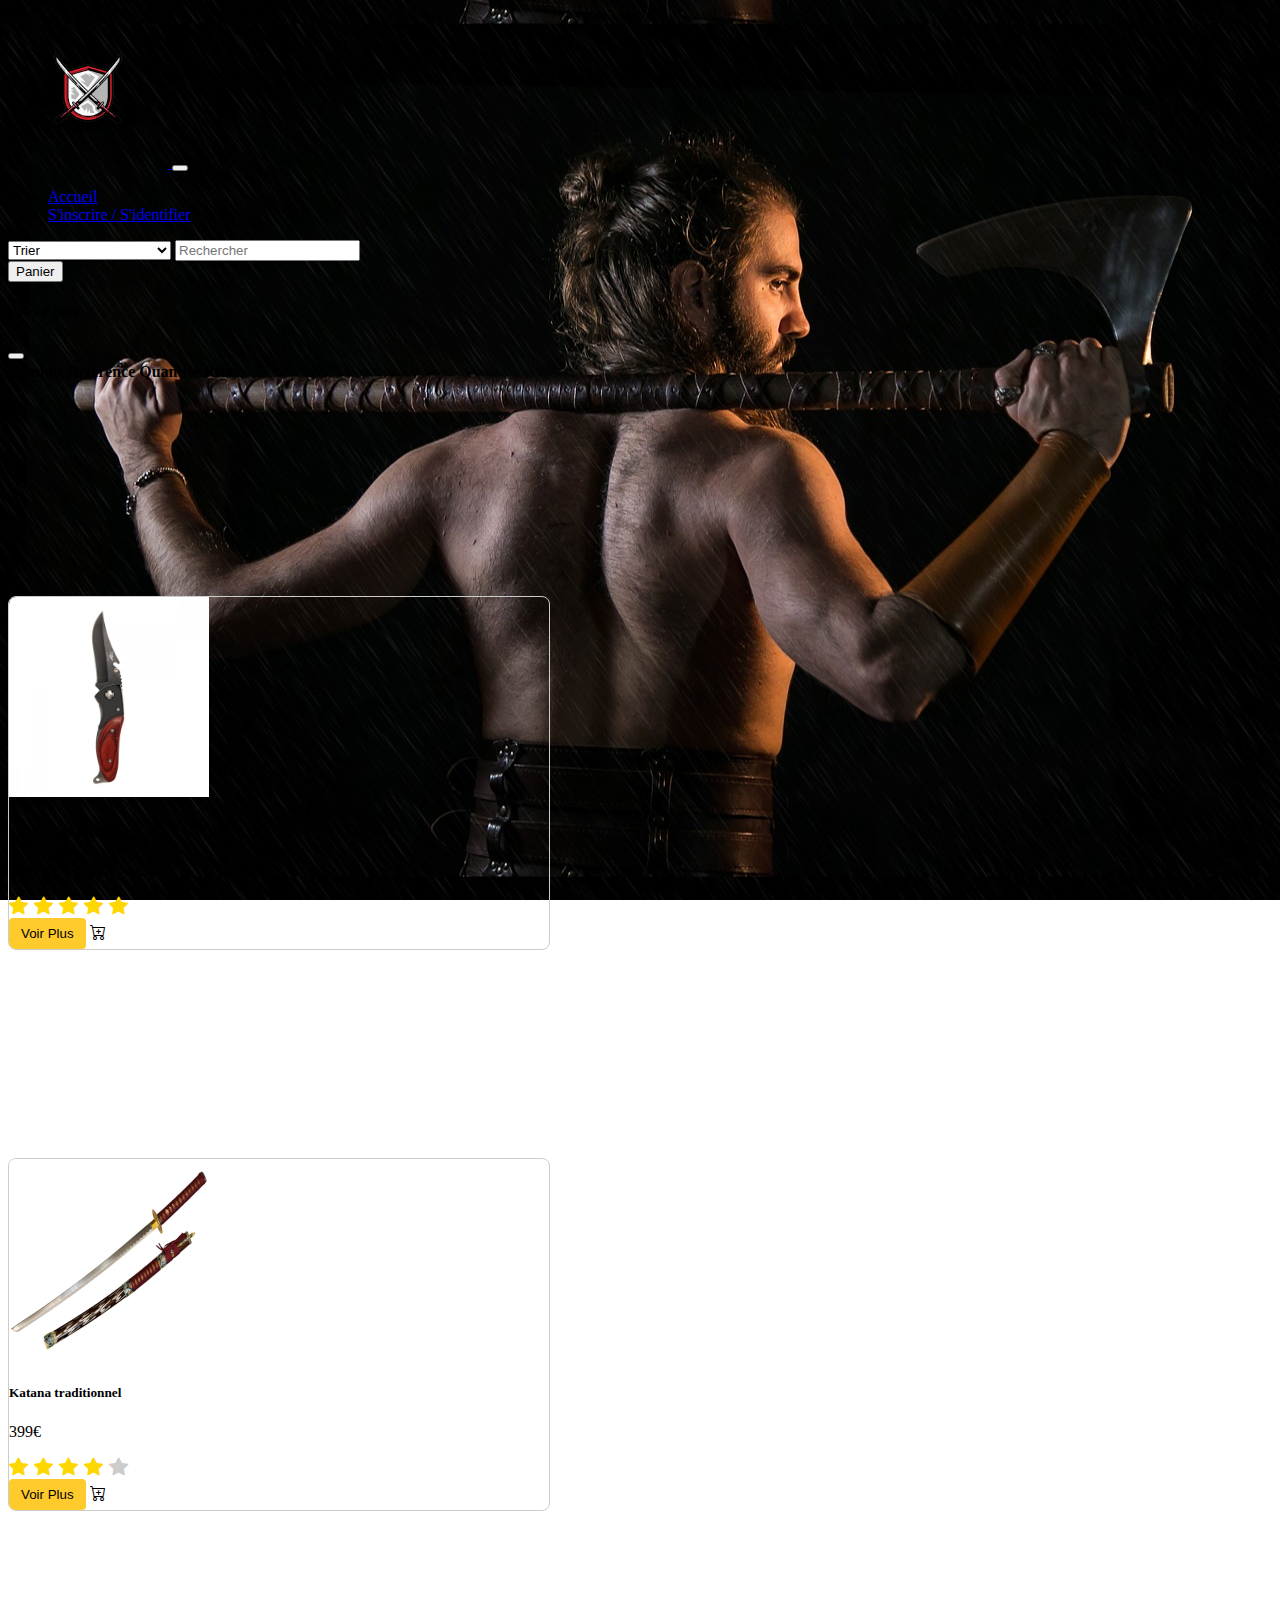
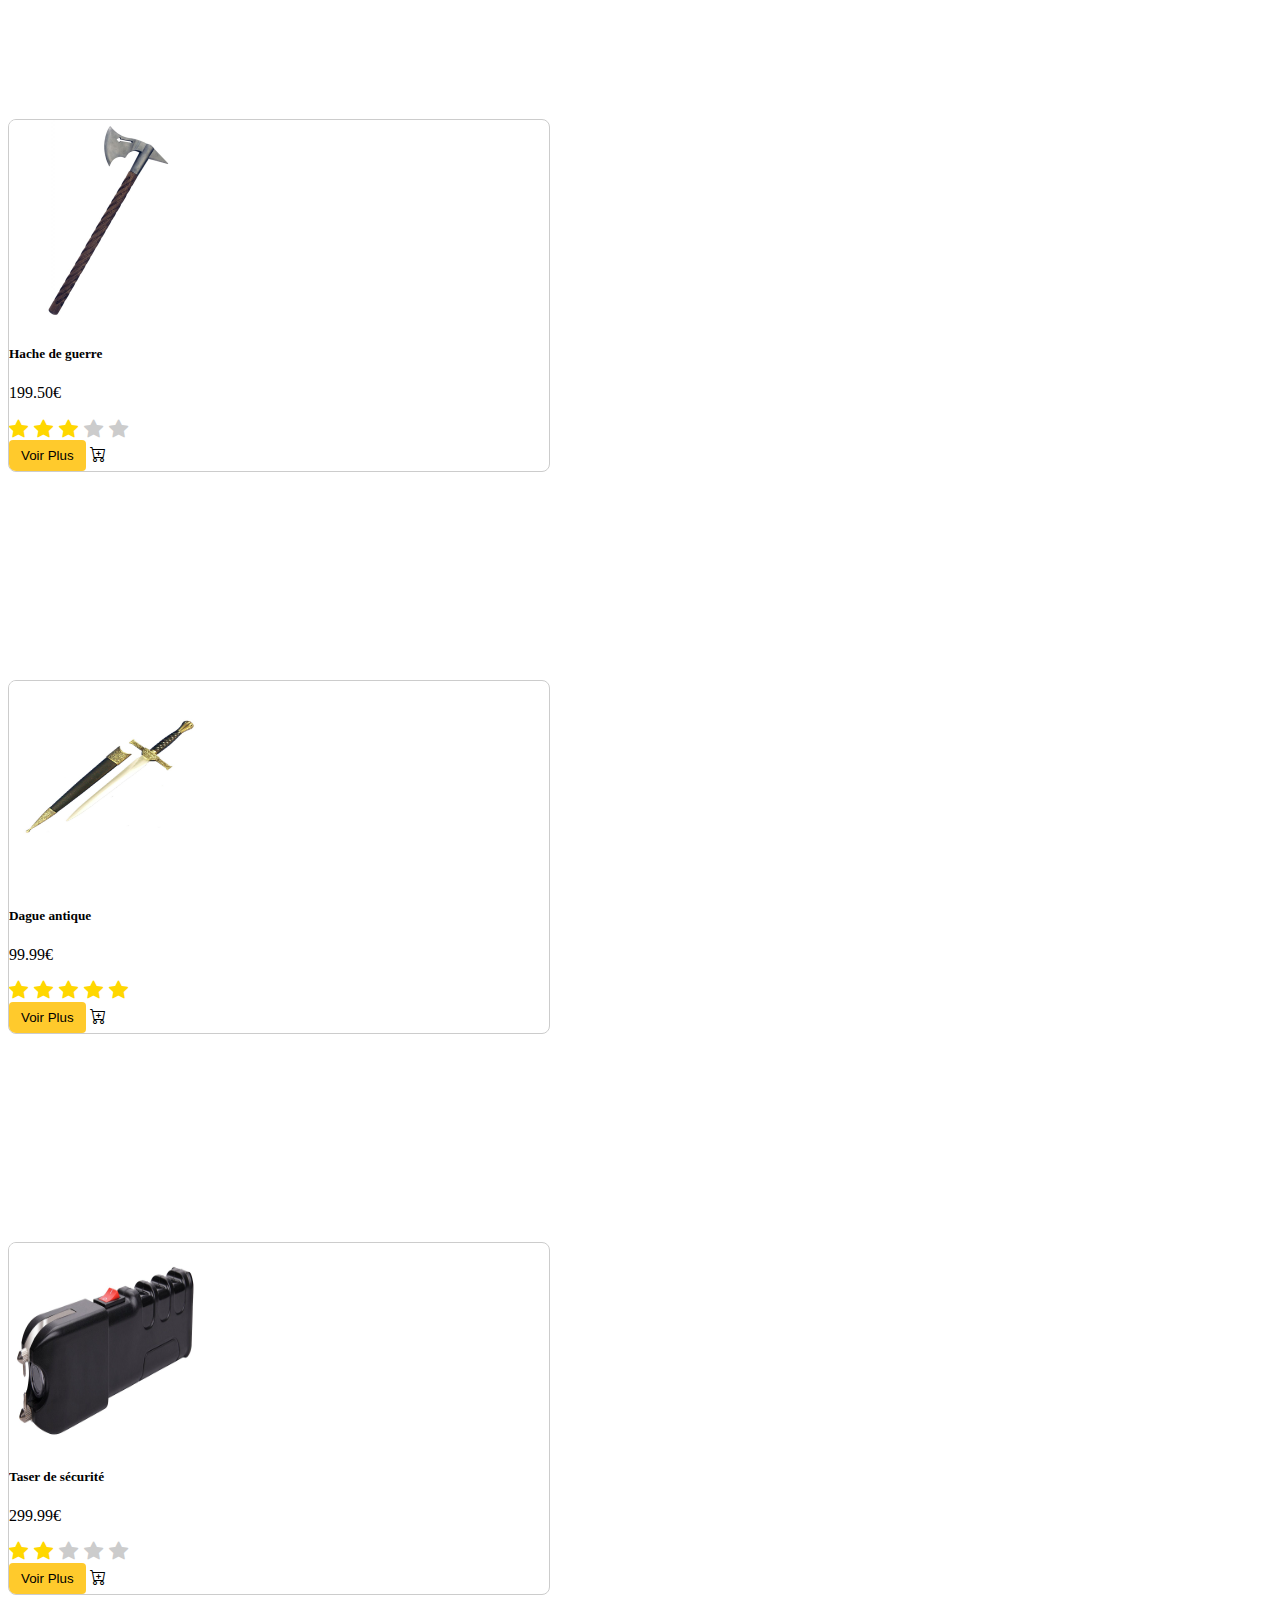
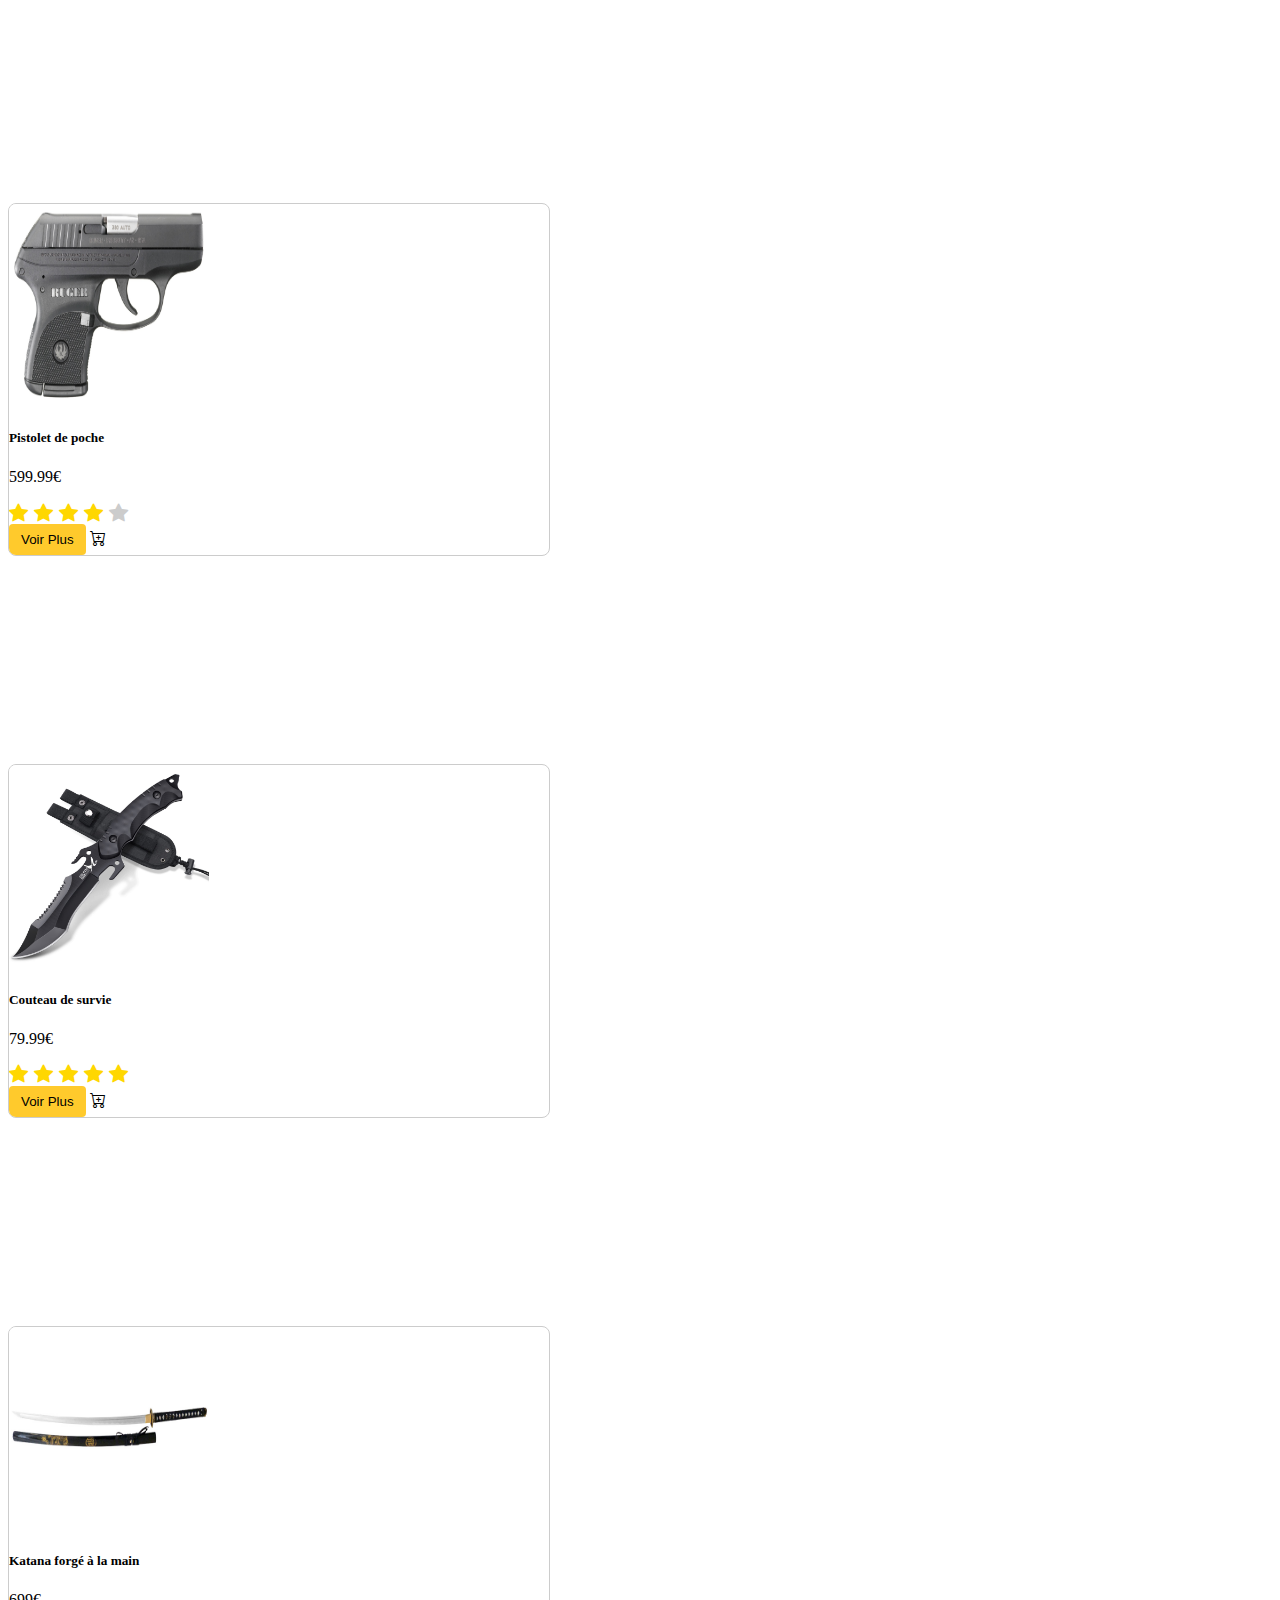
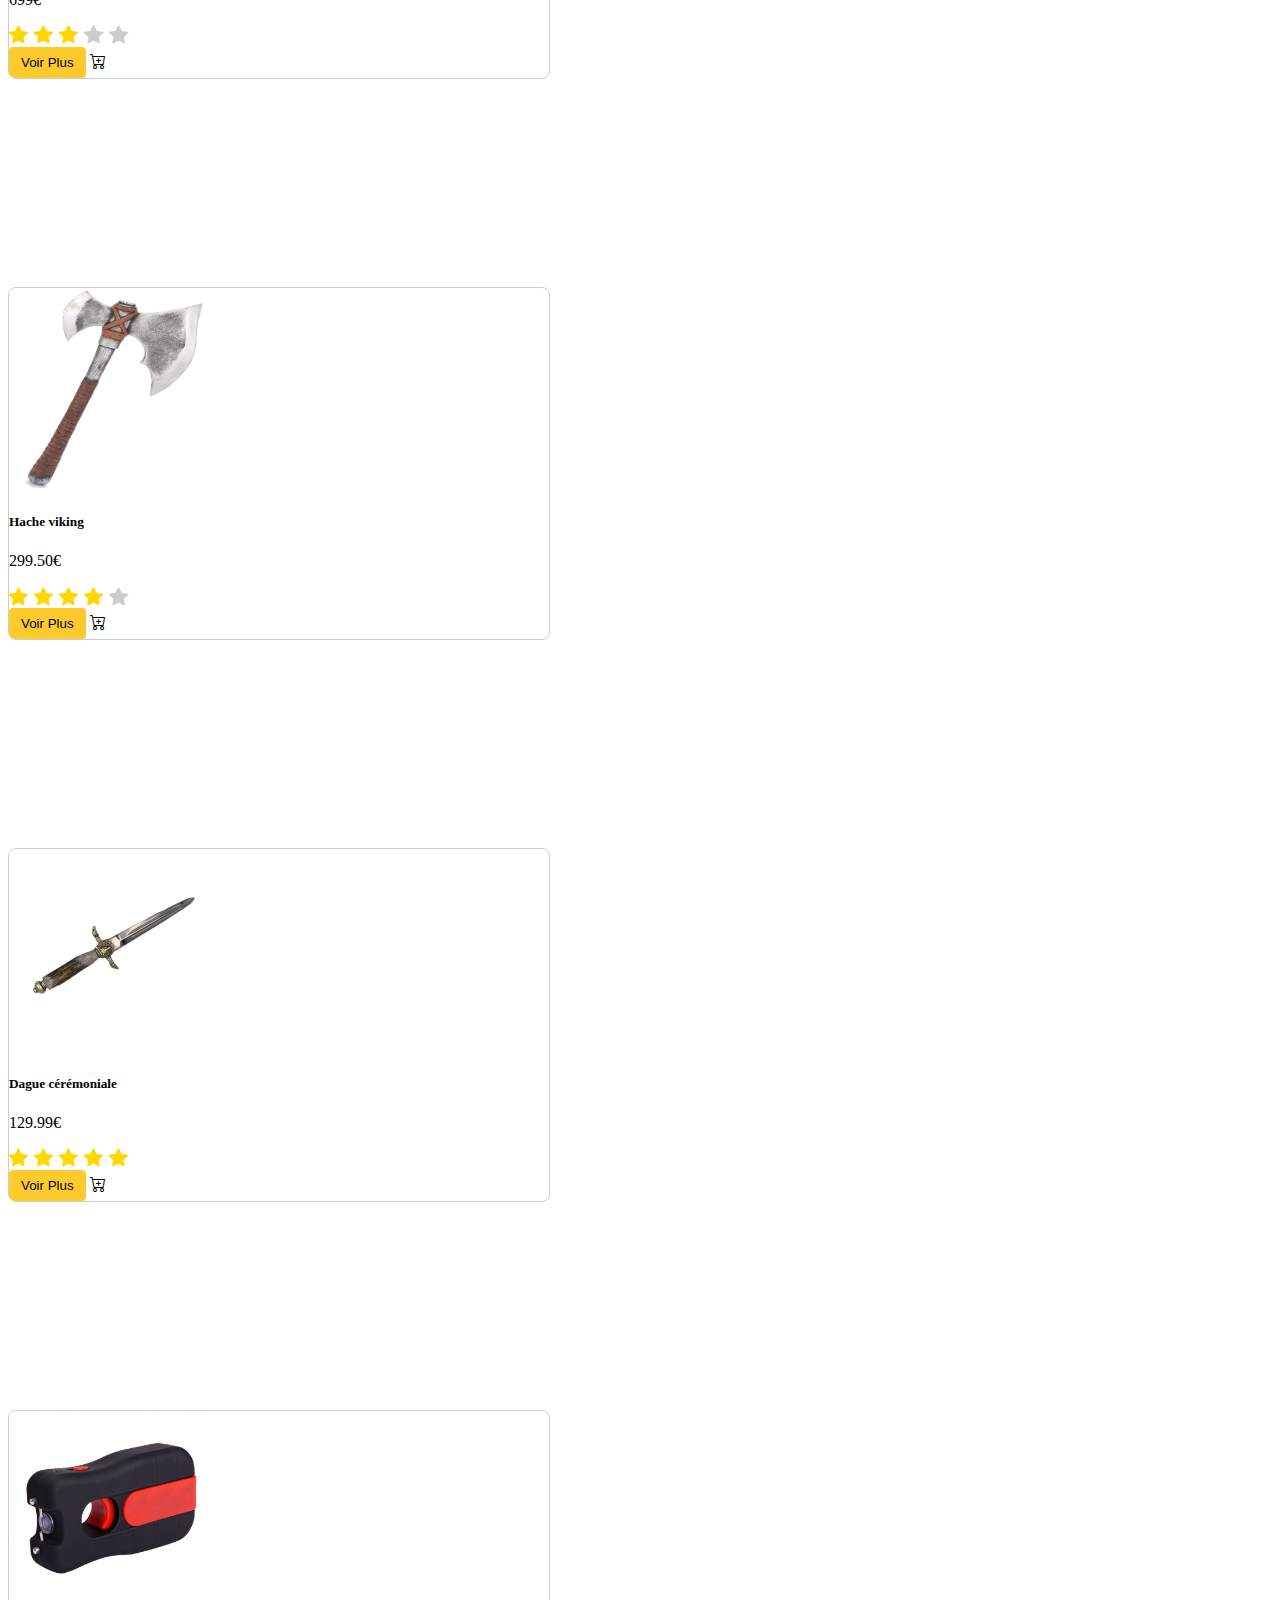
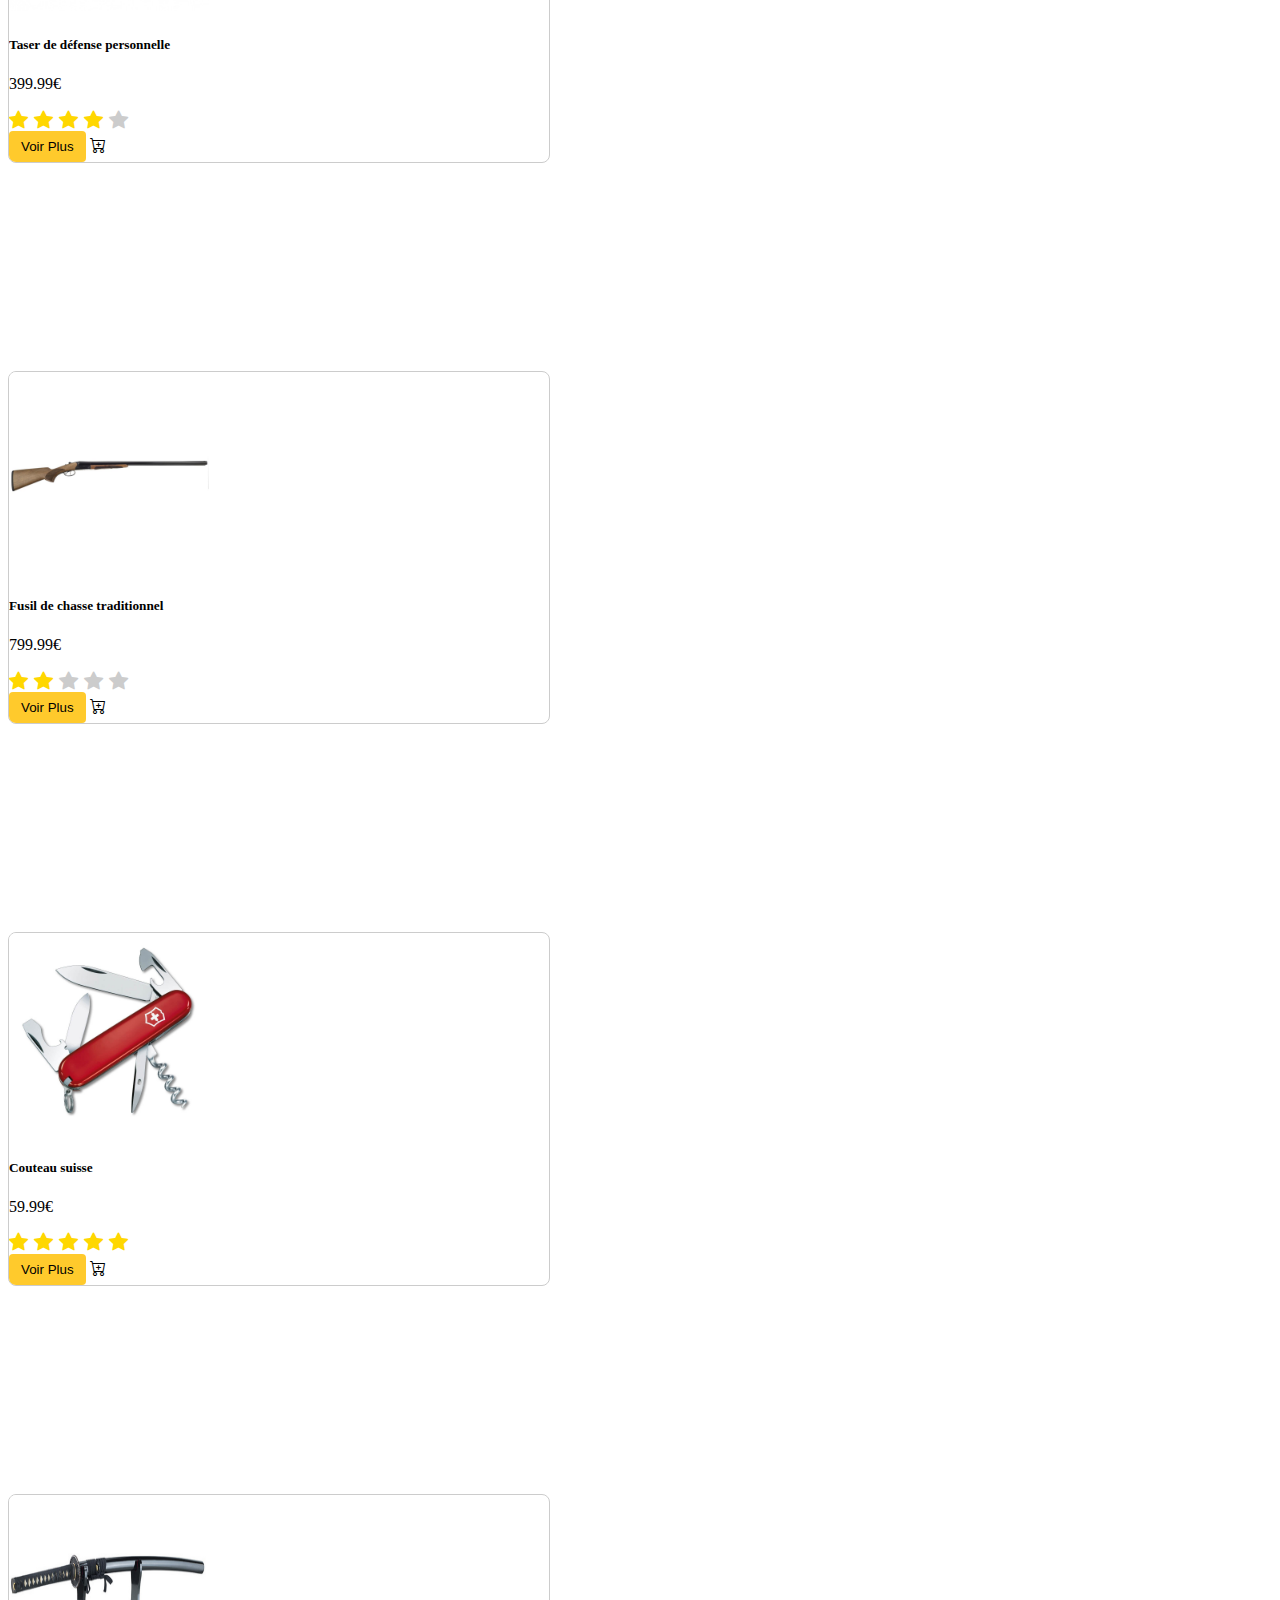
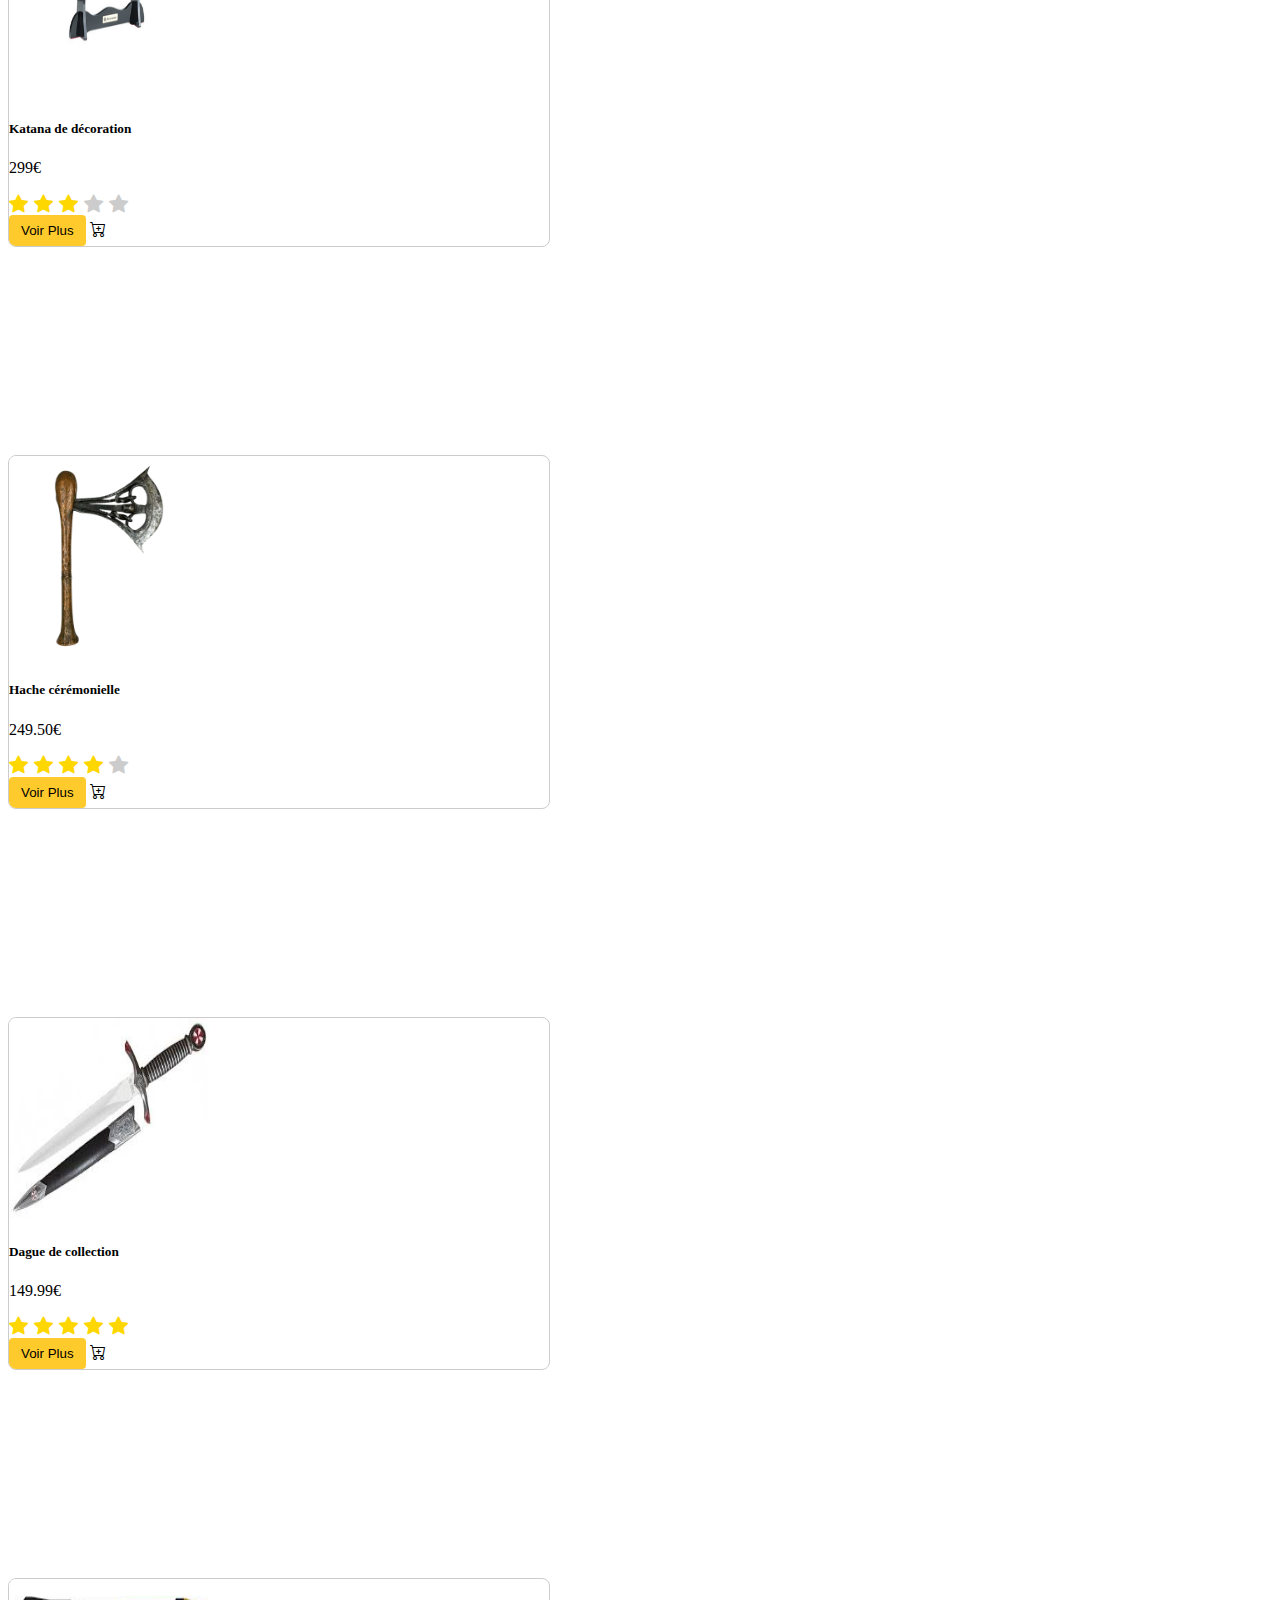
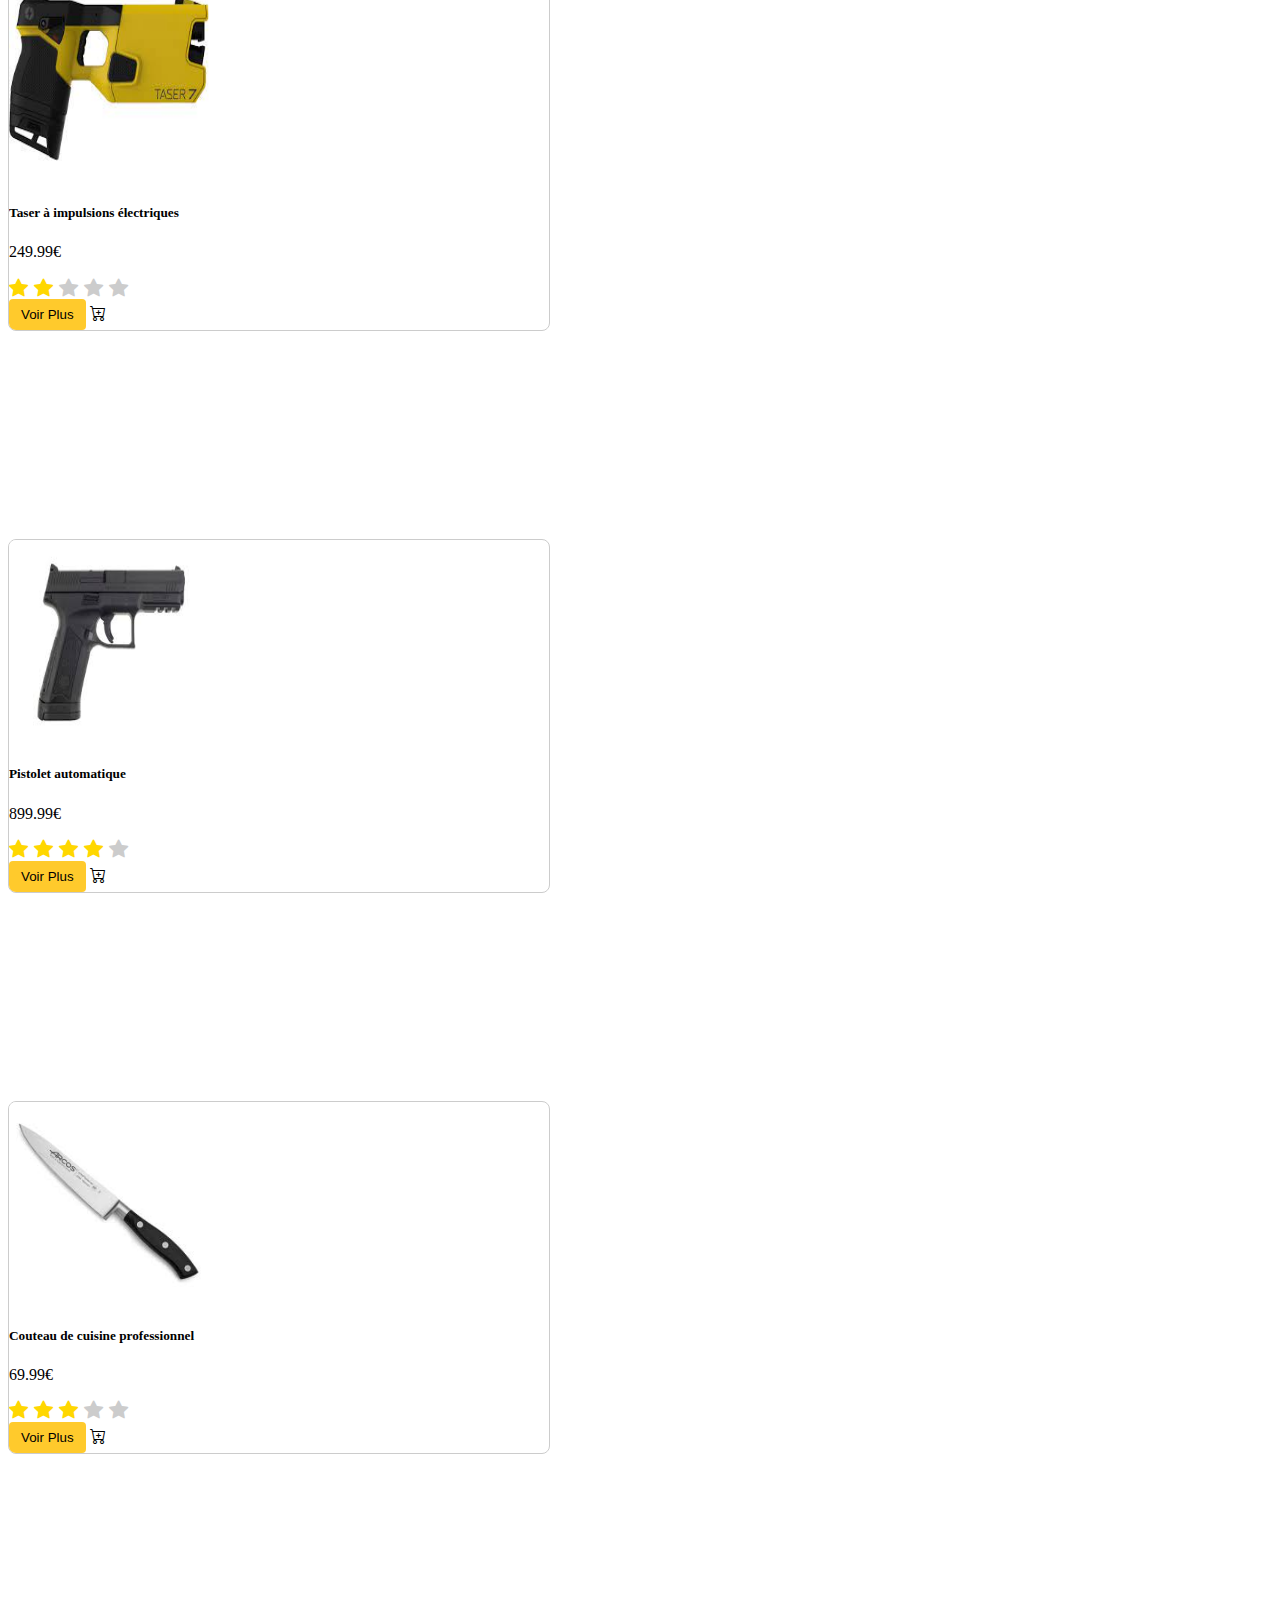
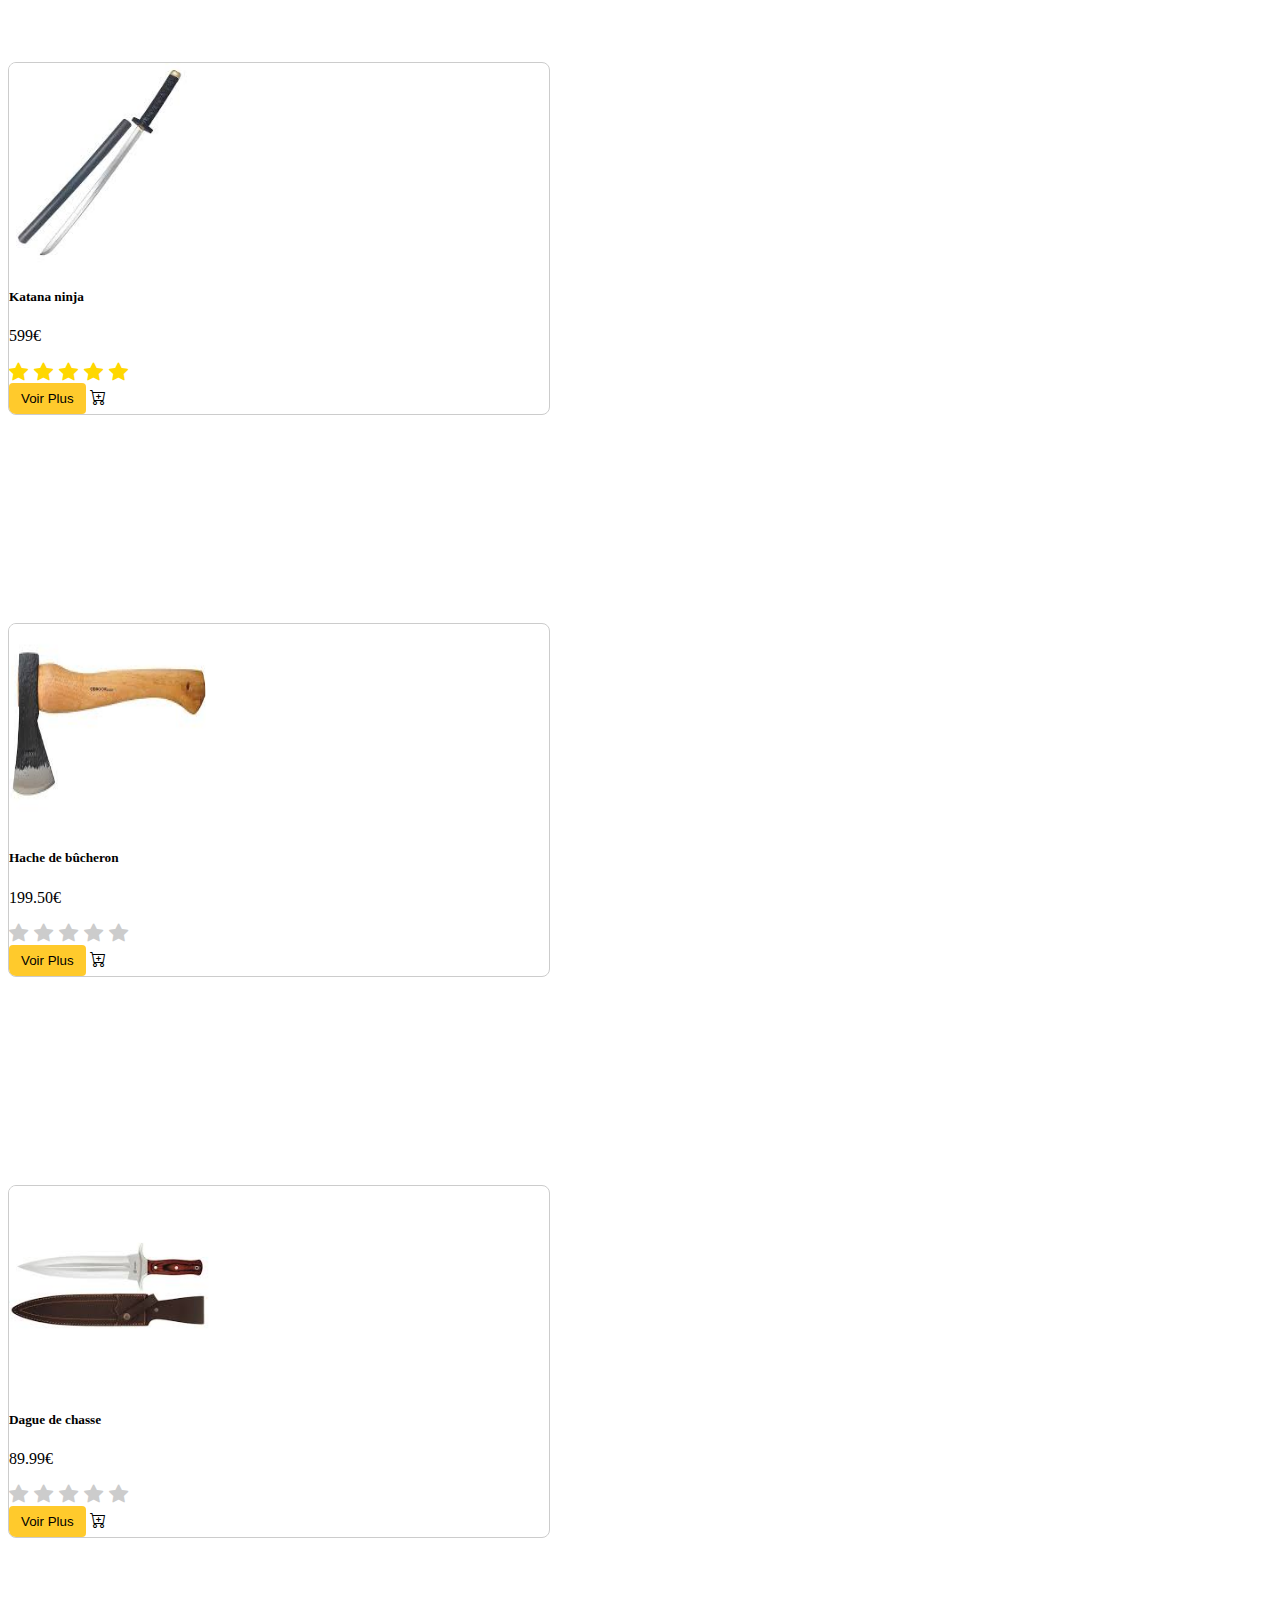
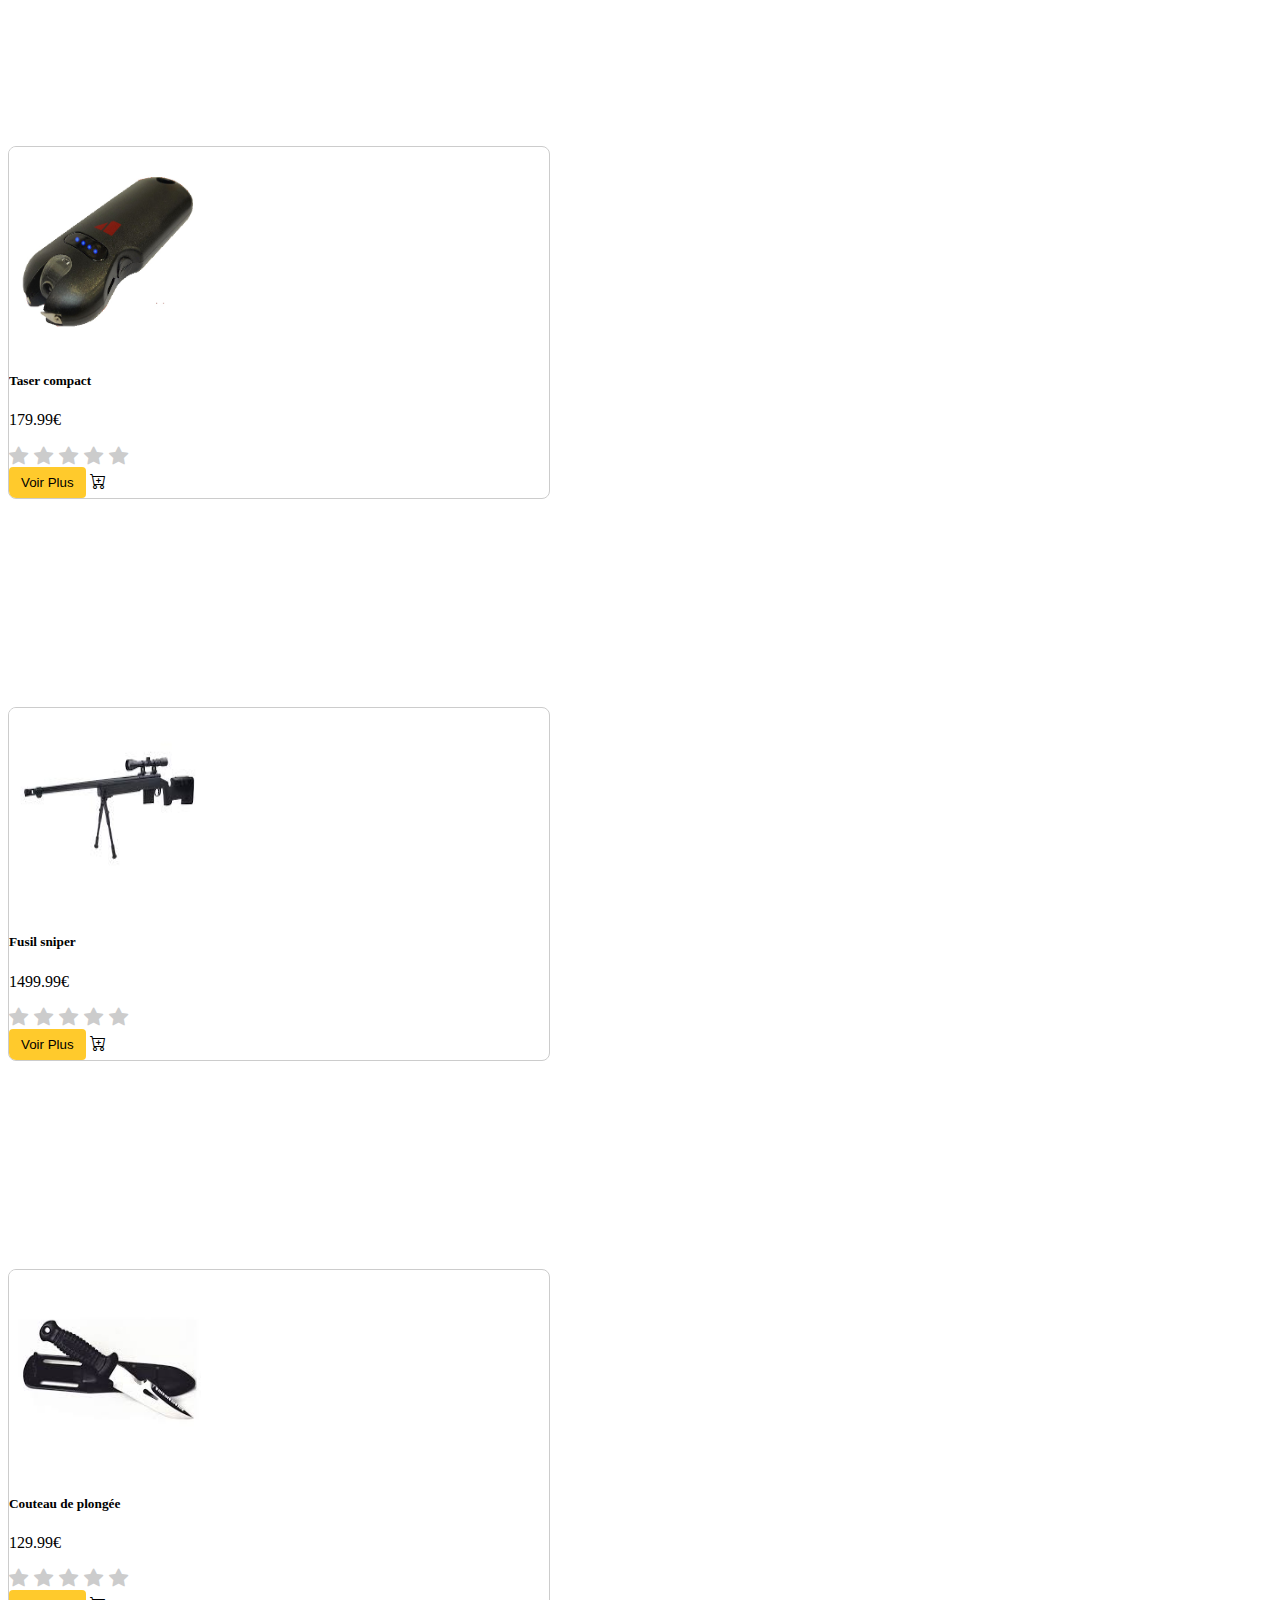
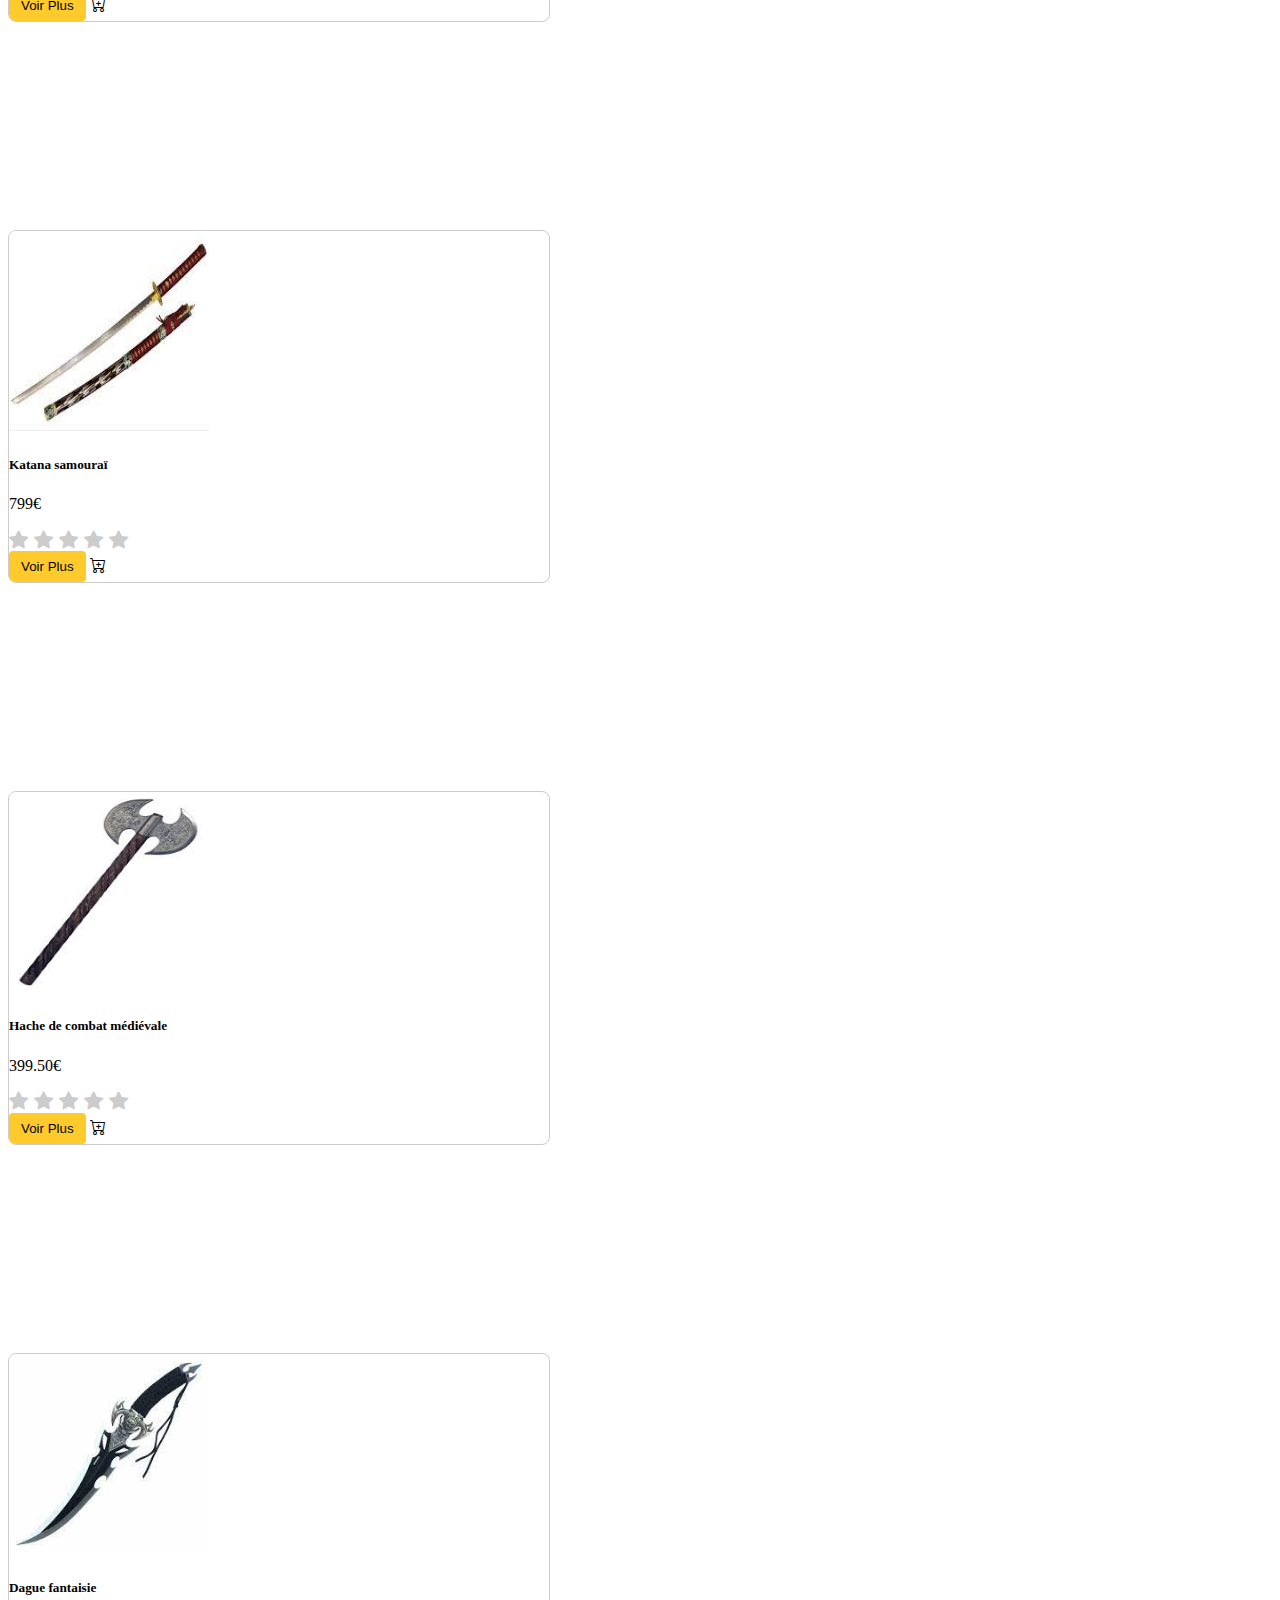
<file: index.html>
<!DOCTYPE html>
<html lang="en">

<head>
    <meta charset="UTF-8">
    <meta name="viewport" content="width=device-width, initial-scale=1.0">
    <link rel="stylesheet" href="assets/css/style.css">
    <link href="https://cdn.jsdelivr.net/npm/bootstrap@5.3.2/dist/css/bootstrap.min.css" rel="stylesheet"
        integrity="sha384-T3c6CoIi6uLrA9TneNEoa7RxnatzjcDSCmG1MXxSR1GAsXEV/Dwwykc2MPK8M2HN" crossorigin="anonymous">
    <link rel="stylesheet" href="https://cdn.jsdelivr.net/npm/bootstrap-icons@1.11.2/font/bootstrap-icons.min.css">
    <link rel="stylesheet" href="https://cdn.jsdelivr.net/npm/bootstrap-icons@1.11.2/font/bootstrap-icons.min.css">
    <title>Document</title>
</head>

<body>
    <nav class="navbar navbar-expand-lg navbar-dark bg-danger fixed-top">
        <div class="container-fluid">
            <a class="navbar-brand" href="index.html">
                <img src="assets/img/logo_arme.png" alt="Logo de la boutique" id="logoSite"
                    class="d-inline-block align-top">
            </a>
            <button class="navbar-toggler" type="button" data-bs-toggle="collapse"
                data-bs-target="#navbarSupportedContent" aria-controls="navbarSupportedContent" aria-expanded="false"
                aria-label="Toggle navigation">
                <span class="navbar-toggler-icon"></span>
            </button>
            <div class="collapse navbar-collapse" id="navbarSupportedContent">
                <ul class="navbar-nav me-auto mb-2 mb-lg-0 d-flex align-items-center">
                    <li class="nav-item">
                        <a class="nav-link active text-uppercase fw-bold" aria-current="page"
                            href="index.html">Accueil</a>
                    </li>
                    <li class="nav-item">
                        <a class="nav-link active text-uppercase fw-bold ms-5" aria-current="page"
                            href="inscription.html">S'inscrire / S'identifier</a>
                    </li>
                </ul>
                <form class="d-flex">
                    <select class="form-select me-2" name="trier" id="trier">
                        <option value="disabled" id="default" selected disabled hidden>Trier</option>
                        <option value="arme1" id="arme1">Arme blanche</option>
                        <option value="arme2" id="arme2">Arme à feu</option>
                        <option value="arme3" id="arme3">Équipement de défense</option>
                    </select>
                    <input class="form-control me-2" type="search" placeholder="Rechercher" aria-label="Rechercher">
                </form>
                <button class="btn btn-warning me-5" type="button" data-bs-toggle="offcanvas"
                    data-bs-target="#offcanvasRight" aria-controls="offcanvasRight">Panier</button>
            </div>
        </div>

    </nav>



    <div class="offcanvas offcanvas-end" tabindex="-1" id="offcanvasRight" aria-labelledby="offcanvasRightLabel">
        <div class="offcanvas-header">
            <h5 class="offcanvas-title" id="offcanvasRightLabel">Votre Panier</h5>
            <button type="button" class="btn-close" data-bs-dismiss="offcanvas" aria-label="Close"></button>
        </div>
        <div class="offcanvas-body p-0">
            <table class="table">
                <thead>
                    <tr>
                        <th scope="col">Produit </th>
                        <th scope="col">Référence </th>
                        <th scope="col">Quantité</th>
                        <th scope="col">Prix</th>
                    </tr>
                </thead>
                <tbody id="canvasBody"></tbody>
                <tfoot class="table-secondary ">
                    <tr>
                        <td colspan="5" id="tableFooter">
                        </td>
                    </tr>
                </tfoot>
            </table>

        </div>

    </div>
    <div id="cardArme" class="row text-center justify-content-center"
        style="flex-flow: wrap; margin-top: 13rem; margin-right: 0;">

    </div>

    <div class="footer-dark bg-dark">
        <footer>
            <div class="container">
                <div class="row">
                    <div class="col-sm-6 col-md-3 item">
                        <h3>Services</h3>
                        <ul>
                            <li><a href="#">Web design</a></li>
                            <li><a href="#">Développement</a></li>
                            <li><a href="#">Fournisseur</a></li>
                        </ul>
                    </div>
                    <div class="col-sm-6 col-md-3 item">
                        <h3>Informations</h3>
                        <ul>
                            <li><a href="#">Companie</a></li>
                            <li><a href="#">Equipe</a></li>
                            <li><a href="#">Carières</a></li>
                        </ul>
                    </div>
                    <div class="col-md-6 item text">
                        <h3>ArmoryHub</h3>
                        <p> Explorez notre vaste sélection d'armes à feu, d'armes blanches, et de dispositifs de
                            sécurité de haute qualité. Que vous soyez un amateur d'armes à la recherche d'une pièce
                            unique ou un professionnel de la sécurité cherchant le meilleur équipement, ArmoryHub est
                            fait pour vous. Notre mission est de fournir des produits de qualité, des informations
                            utiles et une expérience d'achat sécurisée. Explorez notre arsenal virtuel dès maintenant et
                            armez-vous avec confiance grâce à ArmoryHub.</p>
                    </div>
                    <div class="col item social"><a href="#"><i class="bi bi-facebook"></i></a><a href="#"><i
                                class="bi bi-twitter-x"></i></a><a href="#"><i class="bi bi-snapchat"></i></a><a
                            href="#"><i class="bi bi-instagram"></i></a></div>
                </div>
                <p class="copyright">Eloann / Amine © 2023</p>
            </div>
        </footer>
    </div>


    <script>


        // Obtenez la référence de l'élément select

    </script>



    <script src="https://cdn.jsdelivr.net/npm/bootstrap@5.3.2/dist/js/bootstrap.bundle.min.js"
        integrity="sha384-C6RzsynM9kWDrMNeT87bh95OGNyZPhcTNXj1NW7RuBCsyN/o0jlpcV8Qyq46cDfL"
        crossorigin="anonymous"></script>
    <script src="./assets/js/script.js"></script>
    <script src="./assets/js/cart.js"></script>
</body>

</html>
</file>
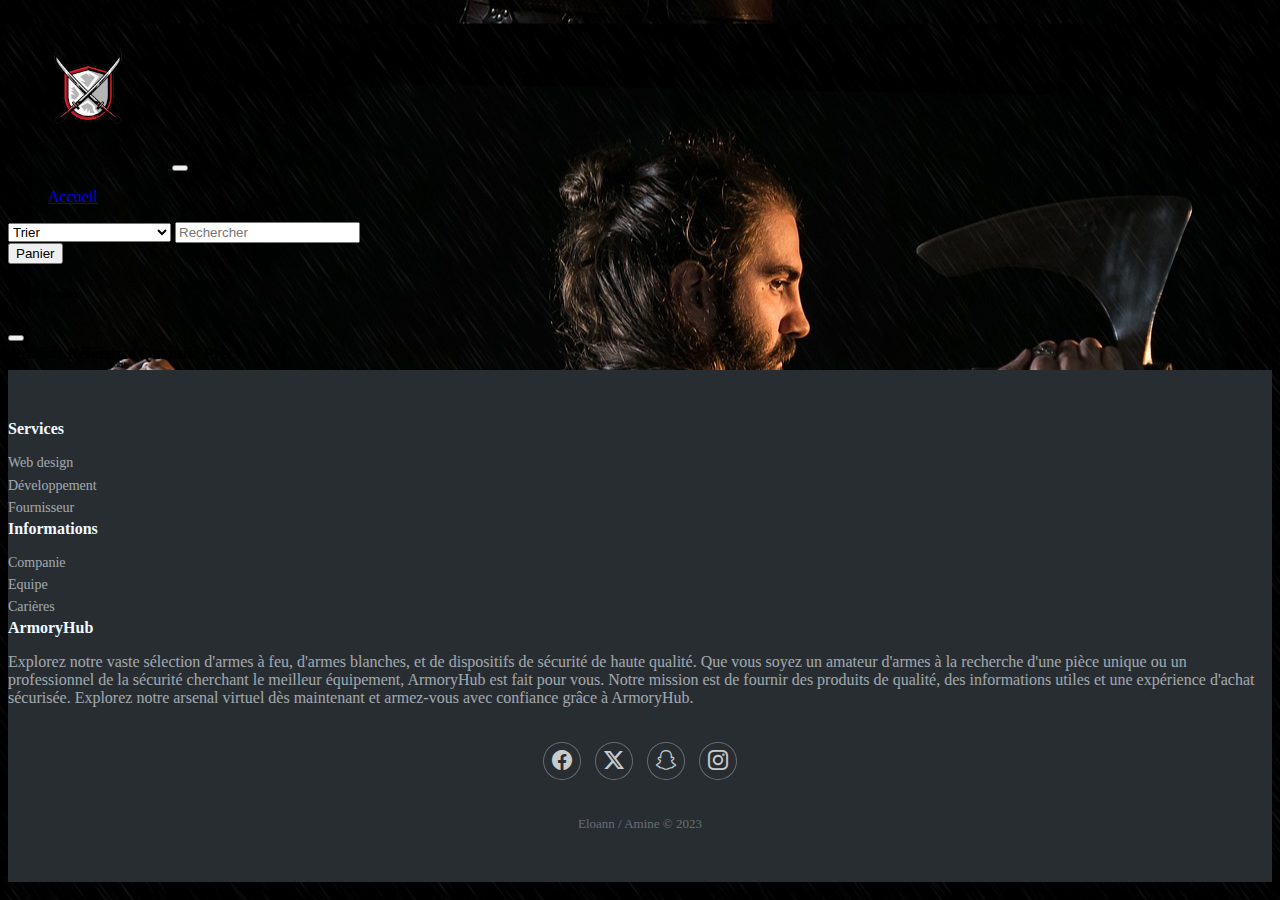
<file: descrip.html>
<!DOCTYPE html>
<html lang="en">

<head>
    <meta charset="UTF-8">
    <meta name="viewport" content="width=device-width, initial-scale=1.0">
    <link rel="stylesheet" href="assets/css/style.css">
    <link href="https://cdn.jsdelivr.net/npm/bootstrap@5.3.2/dist/css/bootstrap.min.css" rel="stylesheet"
        integrity="sha384-T3c6CoIi6uLrA9TneNEoa7RxnatzjcDSCmG1MXxSR1GAsXEV/Dwwykc2MPK8M2HN" crossorigin="anonymous">
    <link rel="stylesheet" href="https://cdn.jsdelivr.net/npm/bootstrap-icons@1.11.2/font/bootstrap-icons.min.css">

    <title>Document</title>
</head>

<body>
    <nav class="navbar navbar-expand-lg navbar-dark bg-danger fixed-top">
        <div class="container-fluid">
            <a class="navbar-brand" href="index.html">
                <img src="assets/img/logo_arme.png" alt="Logo de la boutique" id="logoSite"
                    class="d-inline-block align-top">
            </a>
            <button class="navbar-toggler" type="button" data-bs-toggle="collapse"
                data-bs-target="#navbarSupportedContent" aria-controls="navbarSupportedContent" aria-expanded="false"
                aria-label="Toggle navigation">
                <span class="navbar-toggler-icon"></span>
            </button>
            <div class="collapse navbar-collapse" id="navbarSupportedContent">
                <ul class="navbar-nav me-auto mb-2 mb-lg-0">
                    <li class="nav-item">
                        <a class="nav-link active text-uppercase fw-bold" aria-current="page" href="index.html">Accueil</a>
                    </li>
                </ul>
                <form class="d-flex">
                    <select class="form-select me-2" name="trier" id="trier">
                        <option value="disabled" id="default" selected disabled hidden>Trier</option>
                        <option value="arme1" id="arme1">Arme blanche</option>
                        <option value="arme2" id="arme2">Arme à feu</option>
                        <option value="arme3" id="arme3">Équipement de défense</option>
                    </select>
                    <input class="form-control me-2" type="search" placeholder="Rechercher" aria-label="Rechercher">
                </form>
            </div>
        </div>
        <button class="btn btn-warning me-5" type="button" data-bs-toggle="offcanvas" data-bs-target="#offcanvasRight"
            aria-controls="offcanvasRight">Panier</button>
    </nav>
    <div class="offcanvas offcanvas-end" tabindex="-1" id="offcanvasRight" aria-labelledby="offcanvasRightLabel">
        <div class="offcanvas-header">
            <h5 class="offcanvas-title" id="offcanvasRightLabel">Votre Panier</h5>
            <button type="button" class="btn-close" data-bs-dismiss="offcanvas" aria-label="Close"></button>
        </div>
        <div class="offcanvas-body p-0">
            <table class="table">
                <thead>
                    <tr>
                        <th scope="col">Produit </th>
                        <th scope="col">Référence </th>
                        <th scope="col">Quantité</th>
                        <th scope="col">Prix</th>
                    </tr>
                </thead>
                <tbody id="canvasBody"></tbody>
                <tfoot class="table-secondary ">
                    <tr>
                        <td colspan="5" id="tableFooter">
                        </td>



                    </tr>
                </tfoot>
            </table>

        </div>

    </div>





    <div id="cardDescript">

    </div>

    <div class="footer-dark bg-dark fixed-bottom">
        <footer>
            <div class="container">
                <div class="row">
                    <div class="col-sm-6 col-md-3 item">
                        <h3>Services</h3>
                        <ul>
                            <li><a href="#">Web design</a></li>
                            <li><a href="#">Développement</a></li>
                            <li><a href="#">Fournisseur</a></li>
                        </ul>
                    </div>
                    <div class="col-sm-6 col-md-3 item">
                        <h3>Informations</h3>
                        <ul>
                            <li><a href="#">Companie</a></li>
                            <li><a href="#">Equipe</a></li>
                            <li><a href="#">Carières</a></li>
                        </ul>
                    </div>
                    <div class="col-md-6 item text">
                        <h3>ArmoryHub</h3>
                        <p> Explorez notre vaste sélection d'armes à feu, d'armes blanches, et de dispositifs de
                            sécurité de haute qualité. Que vous soyez un amateur d'armes à la recherche d'une pièce
                            unique ou un professionnel de la sécurité cherchant le meilleur équipement, ArmoryHub est
                            fait pour vous. Notre mission est de fournir des produits de qualité, des informations
                            utiles et une expérience d'achat sécurisée. Explorez notre arsenal virtuel dès maintenant et
                            armez-vous avec confiance grâce à ArmoryHub.</p>
                    </div>
                    <div class="col item social"><a href="#"><i class="bi bi-facebook"></i></a><a href="#"><i
                                class="bi bi-twitter-x"></i></a><a href="#"><i class="bi bi-snapchat"></i></a><a
                            href="#"><i class="bi bi-instagram"></i></a></div>
                </div>
                <p class="copyright">Eloann / Amine © 2023</p>
            </div>
        </footer>
    </div>





    <script src="https://cdn.jsdelivr.net/npm/bootstrap@5.3.2/dist/js/bootstrap.bundle.min.js"
        integrity="sha384-C6RzsynM9kWDrMNeT87bh95OGNyZPhcTNXj1NW7RuBCsyN/o0jlpcV8Qyq46cDfL"
        crossorigin="anonymous"></script>
    <script src="./assets/js/descrip.js"></script>
    <script src="./assets/js/cart.js"></script>
</body>

</html>
</file>
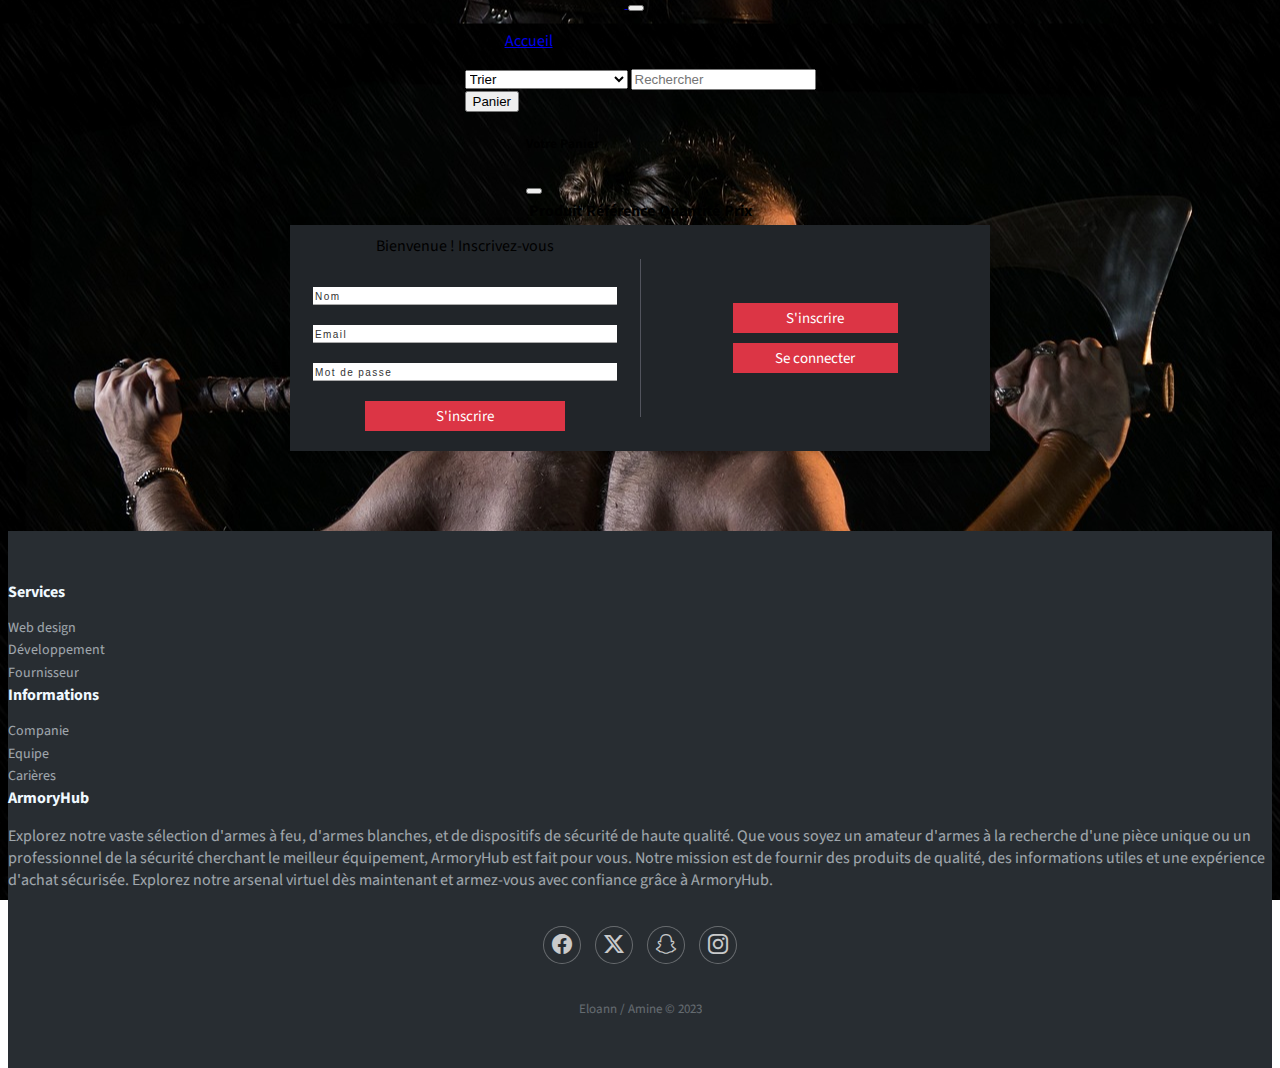
<file: inscription.html>
<!DOCTYPE html>
<html lang="en">

<head>
    <meta charset="UTF-8">
    <meta name="viewport" content="width=device-width, initial-scale=1.0">
    <link rel="stylesheet" href="assets/css/style.css">
    <link rel="stylesheet" href="assets/css/inscription.css">
    <link href="https://cdn.jsdelivr.net/npm/bootstrap@5.3.2/dist/css/bootstrap.min.css" rel="stylesheet"
        integrity="sha384-T3c6CoIi6uLrA9TneNEoa7RxnatzjcDSCmG1MXxSR1GAsXEV/Dwwykc2MPK8M2HN" crossorigin="anonymous">
    <link rel="stylesheet" href="https://cdn.jsdelivr.net/npm/bootstrap-icons@1.11.2/font/bootstrap-icons.min.css">
    <title>Document</title>
</head>

<body>
    <nav class="navbar navbar-expand-lg navbar-dark bg-danger fixed-top">
        <div class="container-fluid">
            <a class="navbar-brand" href="index.html">
                <img src="assets/img/logo_arme.png" alt="Logo de la boutique" id="logoSite"
                    class="d-inline-block align-top">
            </a>
            <button class="navbar-toggler" type="button" data-bs-toggle="collapse"
                data-bs-target="#navbarSupportedContent" aria-controls="navbarSupportedContent" aria-expanded="false"
                aria-label="Toggle navigation">
                <span class="navbar-toggler-icon"></span>
            </button>
            <div class="collapse navbar-collapse" id="navbarSupportedContent">
                <ul class="navbar-nav me-auto mb-2 mb-lg-0 d-flex align-items-center">
                    <li class="nav-item">
                        <a class="nav-link active text-uppercase fw-bold" aria-current="page"
                            href="index.html">Accueil</a>
                    </li>
                </ul>
                <form class="d-flex">
                    <select class="form-select me-2" name="trier" id="trier">
                        <option value="disabled" id="default" selected disabled hidden>Trier</option>
                        <option value="arme1" id="arme1">Arme blanche</option>
                        <option value="arme2" id="arme2">Arme à feu</option>
                        <option value="arme3" id="arme3">Équipement de défense</option>
                    </select>
                    <input class="form-control me-2" type="search" placeholder="Rechercher" aria-label="Rechercher">
                </form>
                <button class="btn btn-warning me-5" type="button" data-bs-toggle="offcanvas"
                    data-bs-target="#offcanvasRight" aria-controls="offcanvasRight">Panier</button>
            </div>
        </div>

    </nav>


    <div class="offcanvas offcanvas-end" tabindex="-1" id="offcanvasRight" aria-labelledby="offcanvasRightLabel">
        <div class="offcanvas-header">
            <h5 class="offcanvas-title" id="offcanvasRightLabel">Votre Panier</h5>
            <button type="button" class="btn-close" data-bs-dismiss="offcanvas" aria-label="Close"></button>
        </div>
        <div class="offcanvas-body p-0">
            <table class="table">
                <thead>
                    <tr>
                        <th scope="col">Produit </th>
                        <th scope="col">Référence </th>
                        <th scope="col">Quantité</th>
                        <th scope="col">Prix</th>
                    </tr>
                </thead>
                <tbody id="canvasBody"></tbody>

            </table>

        </div>
    </div>

    <div class="containerSign">
        <div class="message signup">
            <div class="btn-wrapperSign">
                <button class="button" id="signup">S'inscrire</button>
                <button class="button" id="login">Se connecter</button>
            </div>
        </div>
        <div id="formOne" class="form form--signup">
            <div id="formOne" class="form--heading text-white">Bienvenue ! Inscrivez-vous</div>
            <form id="formOne" autocomplete="off">
                <input id="inputOne" type="text" placeholder="Nom">
                <input id="inputOne" type="email" placeholder="Email">
                <input id="inputOne" type="password" placeholder="Mot de passe">
                <button class="button">S'inscrire</button>
            </form>
        </div>
        <div id="formOne" class="form form--login">
            <div class="form--heading text-white">Connectez-vous</div>
            <form id="FormOne" autocomplete="off">
                <input id="inputTwo" type="text" placeholder="Nom">
                <input id="inputTwo" type="password" placeholder="Mot de passe">
                <button id="btnLog" class="button">Connexion</button>
            </form>
        </div>
    </div>

    <div class="footer-dark bg-dark fixed-bottom">
        <footer>
            <div class="container">
                <div class="row">
                    <div class="col-sm-6 col-md-3 item">
                        <h3>Services</h3>
                        <ul>
                            <li><a href="#">Web design</a></li>
                            <li><a href="#">Développement</a></li>
                            <li><a href="#">Fournisseur</a></li>
                        </ul>
                    </div>
                    <div class="col-sm-6 col-md-3 item">
                        <h3>Informations</h3>
                        <ul>
                            <li><a href="#">Companie</a></li>
                            <li><a href="#">Equipe</a></li>
                            <li><a href="#">Carières</a></li>
                        </ul>
                    </div>
                    <div class="col-md-6 item text">
                        <h3>ArmoryHub</h3>
                        <p> Explorez notre vaste sélection d'armes à feu, d'armes blanches, et de dispositifs de
                            sécurité de haute qualité. Que vous soyez un amateur d'armes à la recherche d'une pièce
                            unique ou un professionnel de la sécurité cherchant le meilleur équipement, ArmoryHub
                            est
                            fait pour vous. Notre mission est de fournir des produits de qualité, des informations
                            utiles et une expérience d'achat sécurisée. Explorez notre arsenal virtuel dès
                            maintenant et
                            armez-vous avec confiance grâce à ArmoryHub.</p>
                    </div>
                    <div class="col item social"><a href="#"><i class="bi bi-facebook"></i></a><a href="#"><i
                                class="bi bi-twitter-x"></i></a><a href="#"><i class="bi bi-snapchat"></i></a><a
                            href="#"><i class="bi bi-instagram"></i></a></div>
                </div>
                <p class="copyright">Eloann / Amine © 2023</p>
            </div>
        </footer>
    </div>



    <script src="https://cdn.jsdelivr.net/npm/bootstrap@5.3.2/dist/js/bootstrap.bundle.min.js"
        integrity="sha384-C6RzsynM9kWDrMNeT87bh95OGNyZPhcTNXj1NW7RuBCsyN/o0jlpcV8Qyq46cDfL"
        crossorigin="anonymous"></script>
    <script src="./assets/js/script.js"></script>
    <script src="./assets/js/cart.js"></script>
    <script src="./assets/js/inscription.js"></script>
</body>

</html>
</file>
<file: assets/css/style.css>
.card-img-top {

    height: 200px !important;
    width: 200px !important;
    margin: 0 auto;
}

#logoSite {

    height: 10rem;
    width: 10rem;
}

body {
    background-image: url('/assets/img/man-6027213_1280.jpg');
    background-position: center;
    background-repeat: repeat;
    background-size: 80rem;
    background-attachment: fixed;
}

.card {
    border: 1px solid #ccc;
    border-radius: 8px;
    overflow: hidden;
    transition: transform 0.3s;
    max-width: 540px;
    margin-top: 13rem;
}

.card:hover {
    transform: scale(1.05);
}

.custom-card-img {
    width: 100%;
    height: auto;
    border-top-left-radius: 8px;
    border-bottom-left-radius: 8px;
    /* Larger image size */
    max-height: 250px;
}

.col-md-7 {
    font-size: 1.1rem;
    /* Adjust text size on the right */
}

.custom-card-title {
    font-size: 1.5rem;
    /* Larger title size */
    margin-bottom: 10px;
}

.custom-card-price {
    font-size: 1.3rem;
    /* Larger price size */
    color: #dc3545;
    margin-bottom: 5px;
}

.custom-card-description,
.custom-card-ref,
.custom-card-stock {
    font-size: 1.1rem;
    /* Adjust text size */
    color: #555;
    margin-bottom: 5px;
}

.custom-add-to-cart-btn {
    font-size: 1.1rem;
    /* Adjust button size */
    padding: 8px 12px;
    border-radius: 4px;
    transition: background-color 0.3s;
    margin-top: 10px;
}

.custom-add-to-cart-btn:hover {
    background-color: #d9534f;
    color: white;
}

.view-more {
    background-color: #FFCA2C;
    color: rgb(0, 0, 0);
    border: none;
    padding: 8px 12px;
    border-radius: 4px;
    cursor: pointer;
    transition: background-color 0.3s;
}

.view-more:hover {
    background-color: #d3ab32;
}

@media (max-width: 768px) {
    .card {
        margin-bottom: 15px;
    }
}

.footer-dark {
    padding: 50px 0;
    color: #f0f9ff;
    background-color: #282d32;
}

.footer-dark h3 {
    margin-top: 0;
    margin-bottom: 12px;
    font-weight: bold;
    font-size: 16px;
}

.footer-dark ul {
    padding: 0;
    list-style: none;
    line-height: 1.6;
    font-size: 14px;
    margin-bottom: 0;
}

.footer-dark ul a {
    color: inherit;
    text-decoration: none;
    opacity: 0.6;
}

.footer-dark ul a:hover {
    opacity: 0.8;
}

@media (max-width:767px) {
    .footer-dark .item:not(.social) {
        text-align: center;
        padding-bottom: 20px;
    }
}

.footer-dark .item.text {
    margin-bottom: 36px;
}

@media (max-width:767px) {
    .footer-dark .item.text {
        margin-bottom: 0;
    }
}

.footer-dark .item.text p {
    opacity: 0.6;
    margin-bottom: 0;
}

.footer-dark .item.social {
    text-align: center;
}

@media (max-width:991px) {
    .footer-dark .item.social {
        text-align: center;
        margin-top: 20px;
    }
}

.footer-dark .item.social>a {
    font-size: 20px;
    width: 36px;
    height: 36px;
    line-height: 36px;
    display: inline-block;
    text-align: center;
    border-radius: 50%;
    box-shadow: 0 0 0 1px rgba(255, 255, 255, 0.4);
    margin: 0 8px;
    color: #fff;
    opacity: 0.75;
}

.footer-dark .item.social>a:hover {
    opacity: 0.9;
}

.footer-dark .copyright {
    text-align: center;
    padding-top: 24px;
    opacity: 0.3;
    font-size: 13px;
    margin-bottom: 0;
}


.rating-container {
    margin-top: 10px;
}

.rating {
    font-weight: bold;
    margin-right: 10px;
}

.star {
    color: gold;
    font-size: 1.2em;
    margin-right: 2px;
}

.star.empty {
    color: #ccc;
}

.navbar-nav a:hover {
    text-decoration: underline;
}
</file>
<file: assets/css/inscription.css>
@import url("https://fonts.googleapis.com/css?family=Source+Sans+Pro:300,400");
@import url("https://fonts.googleapis.com/css?family=Playfair+Display");

body,
.message,
#formOne {
  display: flex;
  justify-content: center;
  align-items: center;
  flex-direction: column;
}

body {
  height: 100vh;
  font-family: "Source Sans Pro", sans-serif;
  overflow: hidden;
}

.containerSign {
  width: 700px;
  height: 400px;
  background: #212529;
  position: relative;
  display: grid;
  grid-template: 100% / 50% 50%;
  box-shadow: 2px 2px 10px 0 rgba(0, 0, 0, 0.2);
  margin-bottom: 5rem;
}

.message {
  position: absolute;
  background: #212529;
  width: 50%;
  height: 100%;
  transition: 0.5s all ease;
  transform: translateX(100%);
  z-index: 4;

  &:before {
    position: absolute;
    content: "";
    width: 1px;
    height: 70%;
    background: #c3c3d8;
    opacity: 0;
    left: 0;
    top: 15%;
  }

  .button {
    margin: 5px 0;
  }
}

.signup:before {
  opacity: 0.3;
  left: 0;
}

.login:before {
  opacity: 0.3;
  left: 100%;
}

.btn-wrapper {
  width: 60%;
}

#formOne {


  &--heading {
    font-size: 25px;
    height: 50px;
    color: #d3ab32;
    font-family: "Source Sans Pro", sans-serif;
  }

  &--signup {
    border-right: 1px solid #fffdfd;
  }
}

#formOne {


  >* {
    margin: 10px;
  }

  #inputOne {
    width: 150%;
    border: 0;
    border-bottom: 1px solid #aaa;
    font-size: 13px;
    font-weight: 300;
    color: #797a9e;
    letter-spacing: 0.11em;

    &::placeholder {
      color: #333;
      font-size: 10px;
    }

    &:focus {
      outline: 0;
      border-bottom: 1px solid rgba(128, 155, 206, 0.7);
      transition: 0.6s all ease;
    }
  }

  #inputTwo {
    width: 100%;
    border: 0;
    border-bottom: 1px solid #aaa;
    font-size: 13px;
    font-weight: 300;
    color: #797a9e;
    letter-spacing: 0.11em;

    &::placeholder {
      color: #333;
      font-size: 10px;
    }

    &:focus {
      outline: 0;
      border-bottom: 1px solid rgba(128, 155, 206, 0.7);
      transition: 0.6s all ease;
    }
  }

}

.button {
  width: 100%;
  height: 30px;
  border: 0;
  outline: 0;
  color: white;
  font-size: 15px;
  font-weight: 400;
  position: relative;
  z-index: 3;
  background: #DC3545;
  font-family: "Source Sans Pro", sans-serif;
  cursor: pointer;
}

#btnLog {
  width: 50%;
  height: 30px;
  border: 0;
  outline: 0;
  color: white;
  font-size: 15px;
  font-weight: 400;
  position: relative;
  z-index: 3;
  background: #DC3545;
  font-family: "Source Sans Pro", sans-serif;
  cursor: pointer;
  margin-left: 82px;
}
</file>
